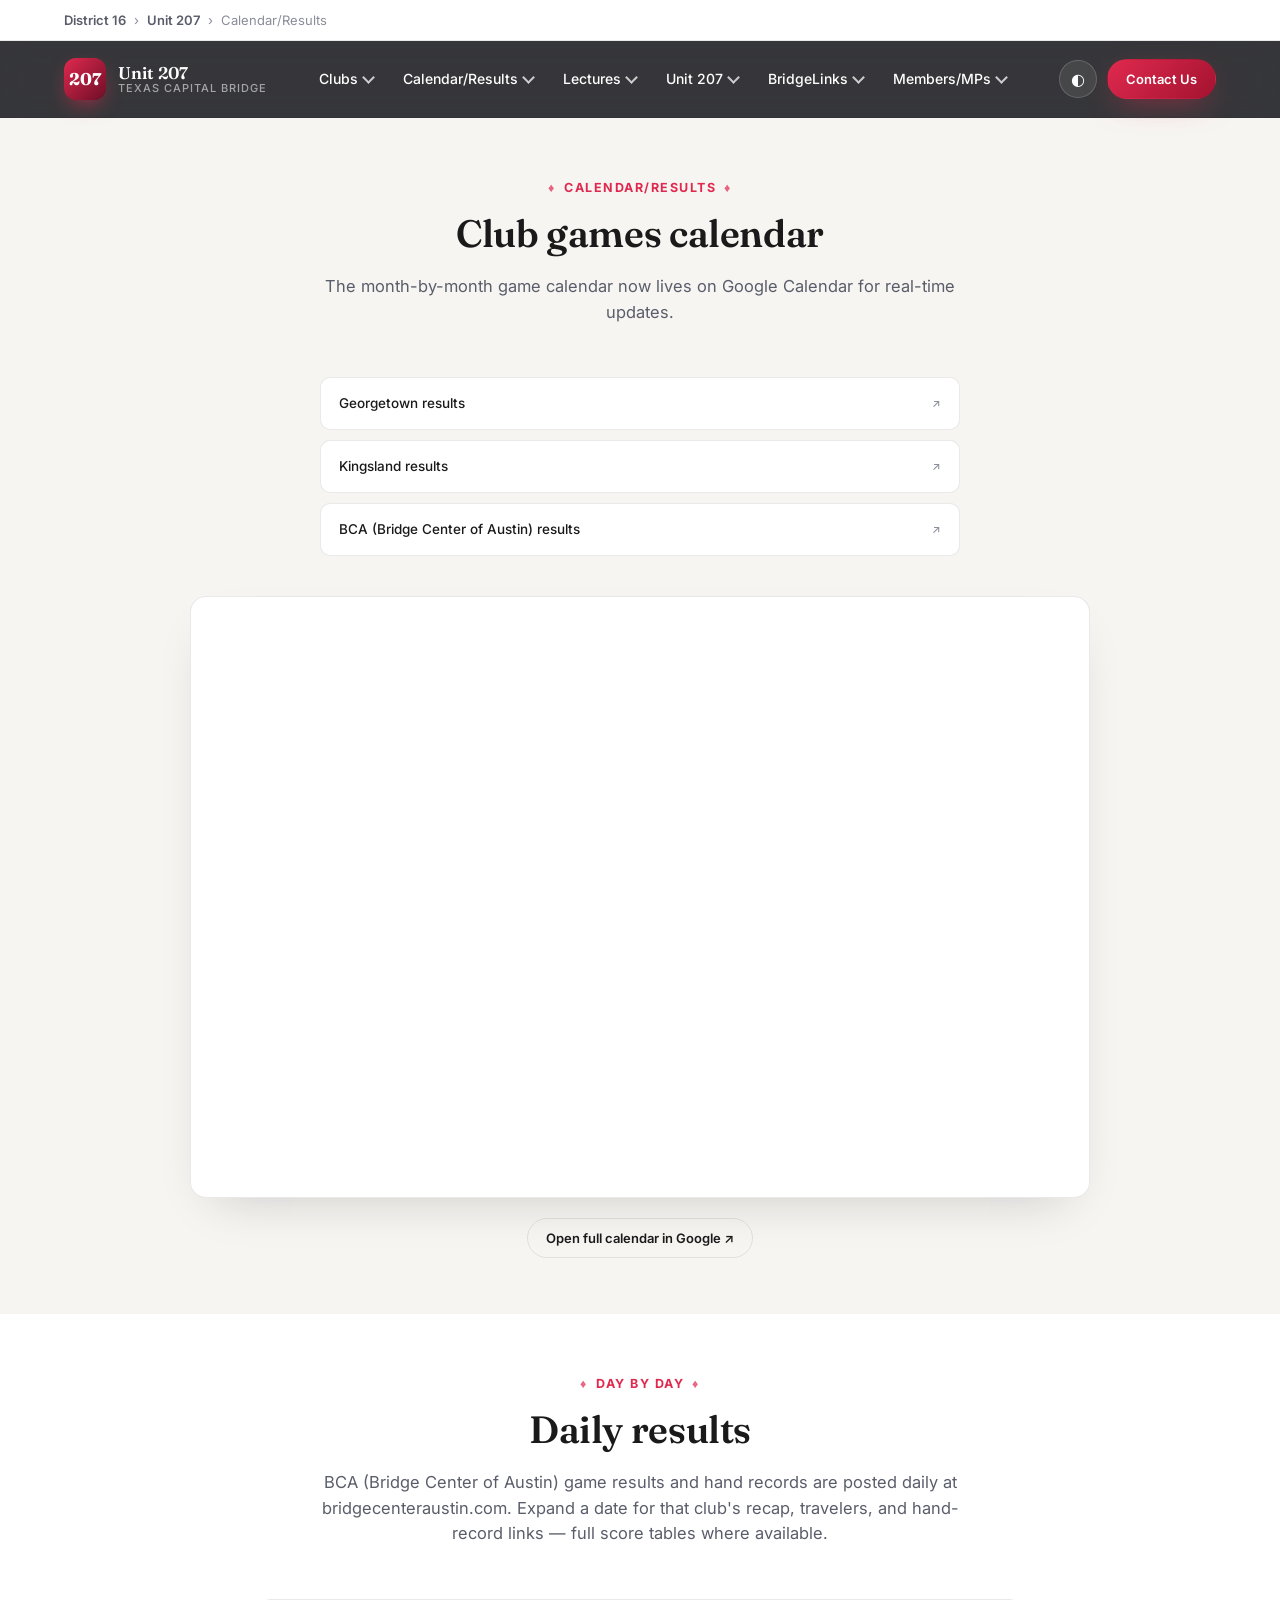
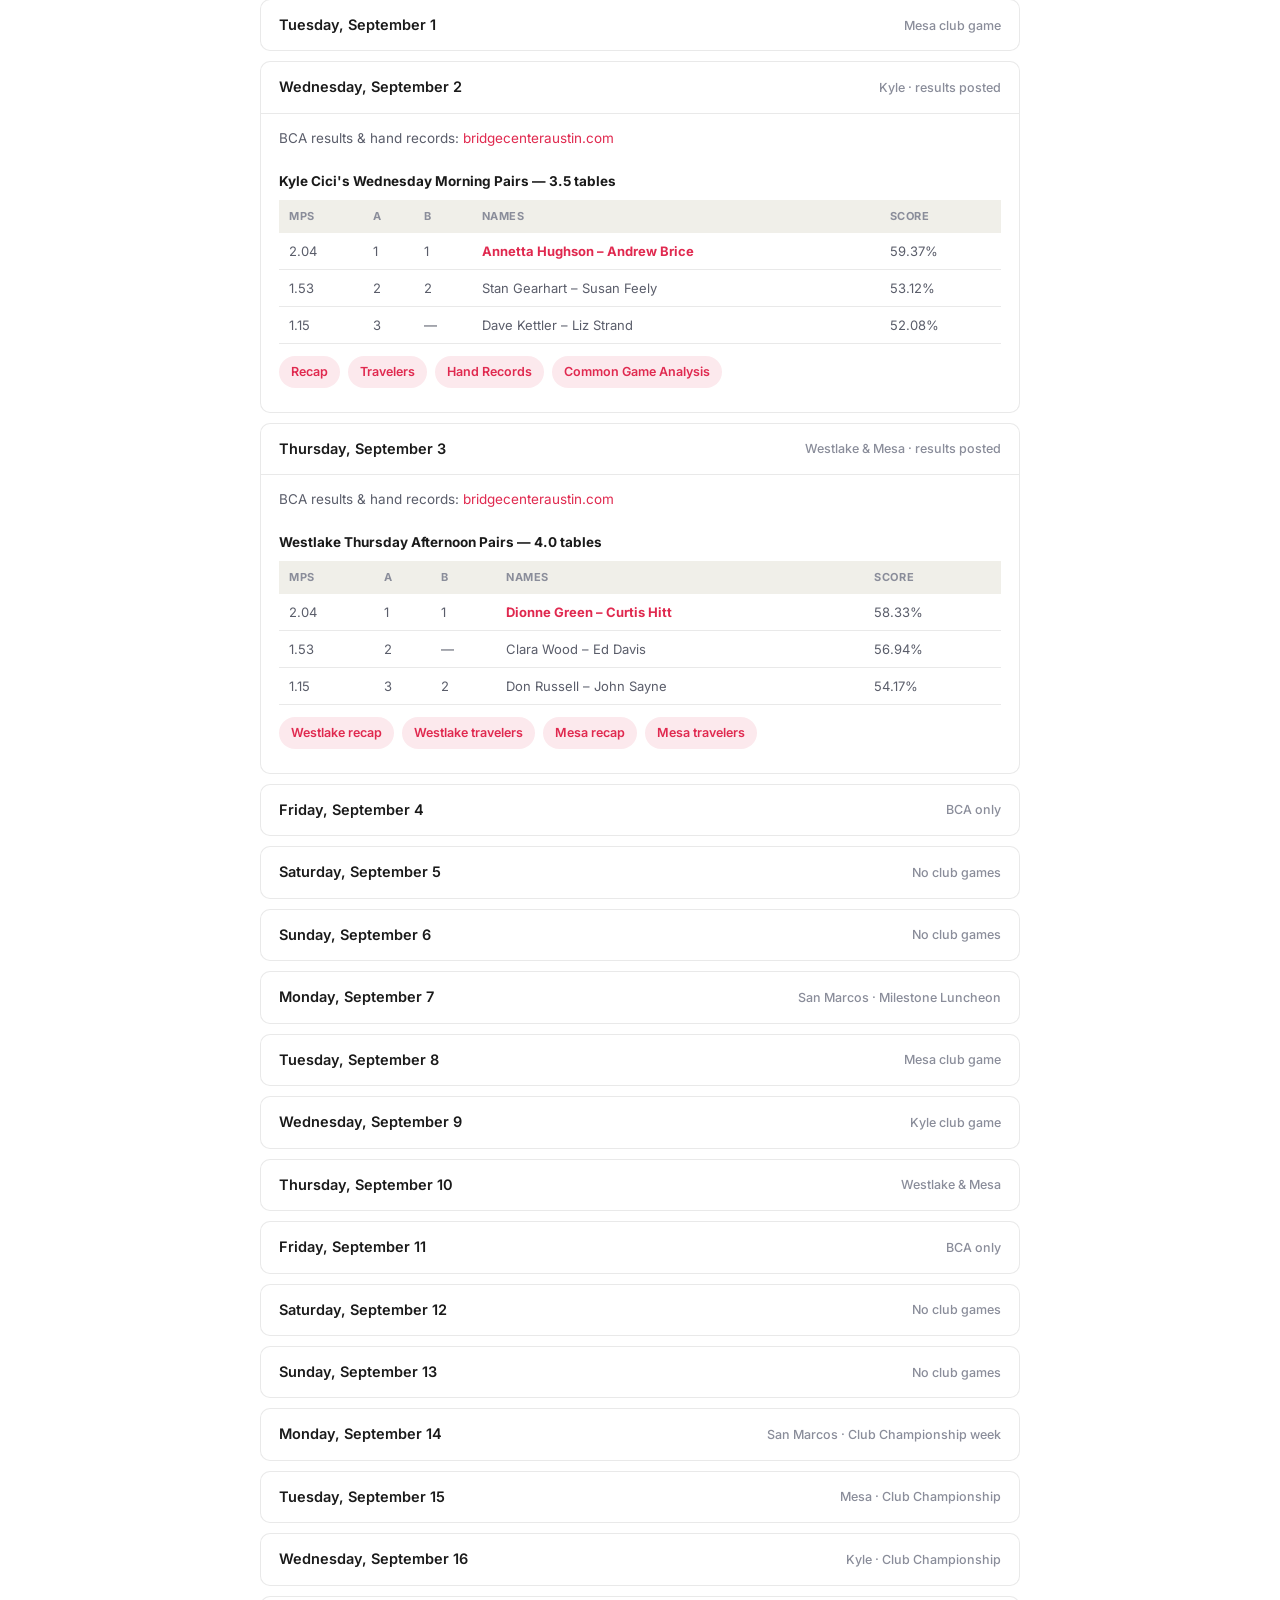
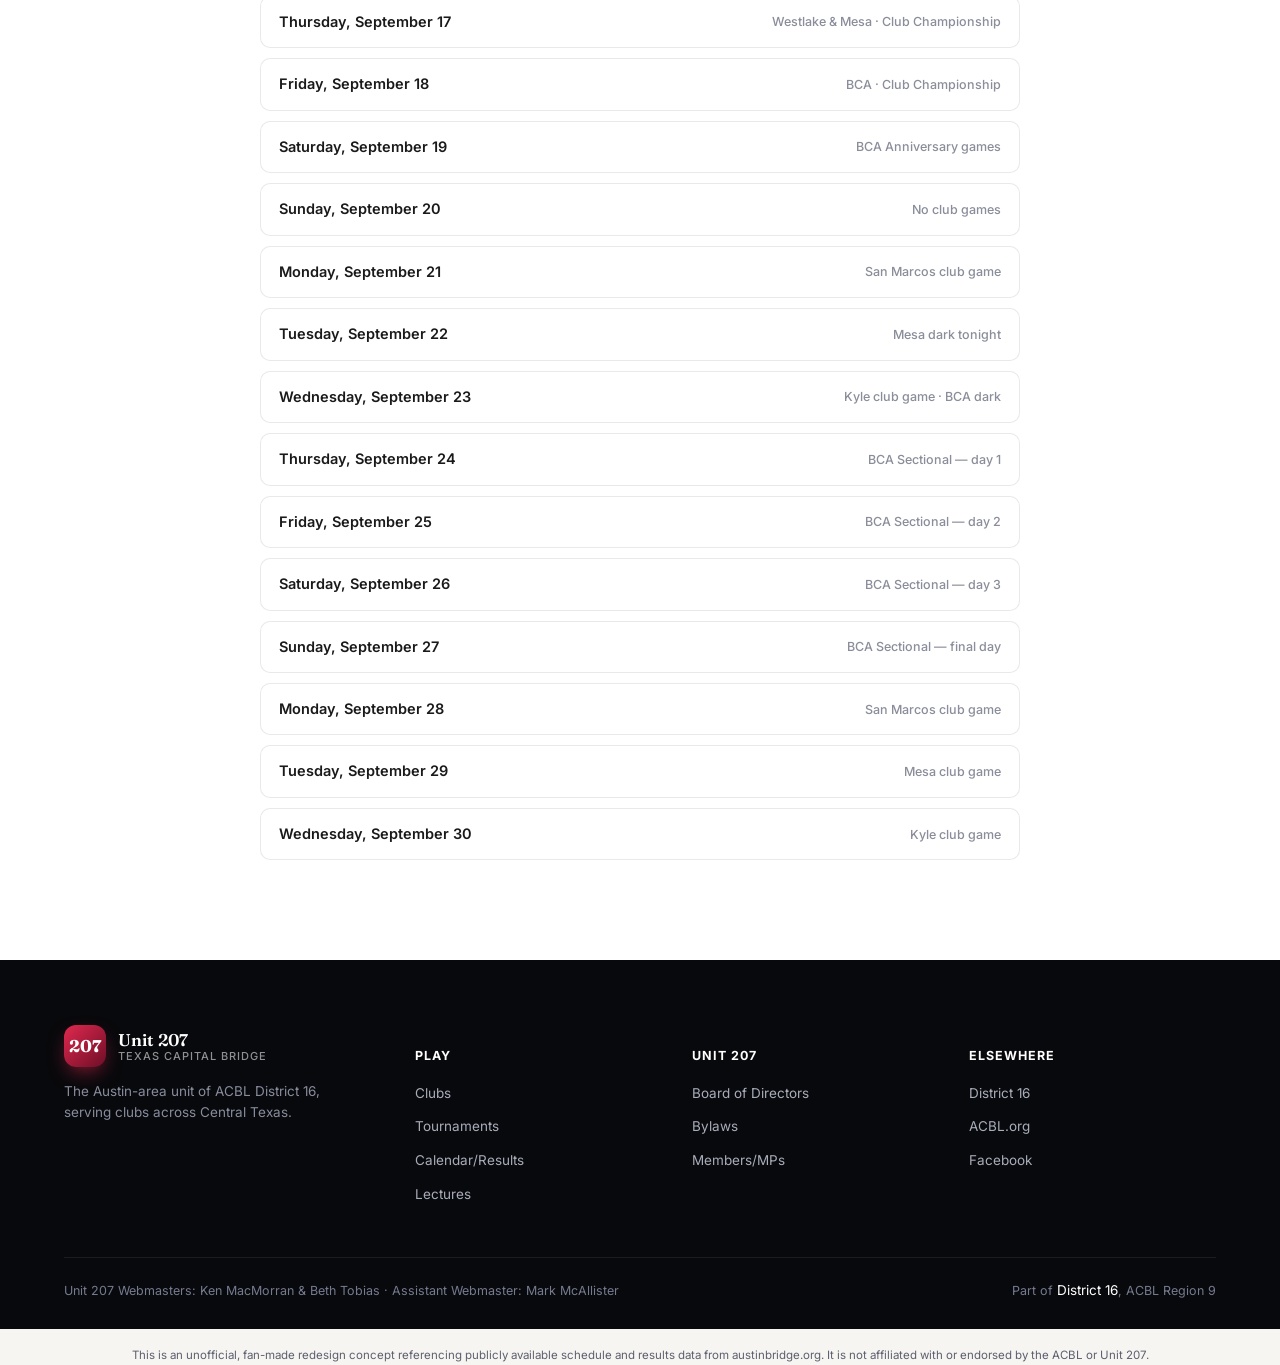
<file: u207/results.html>
<!DOCTYPE html>
<html lang="en">
<head>
<meta charset="UTF-8">
<meta name="viewport" content="width=device-width, initial-scale=1.0">
<title>September 2026 Calendar &amp; Results — Unit 207</title>
<meta name="description" content="Unit 207 (Texas Capital Bridge) club game calendar and results for September 2026.">
<link rel="preconnect" href="https://fonts.googleapis.com">
<link rel="preconnect" href="https://fonts.gstatic.com" crossorigin>
<link href="https://fonts.googleapis.com/css2?family=Fraunces:wght@500;600;700&family=Inter:wght@400;500;600;700&display=swap" rel="stylesheet">
<link rel="stylesheet" href="style.css">
</head>
<body>

<!-- ============ BREADCRUMB ============ -->
<div class="crumb">
  <div class="wrap">
    <a href="../index.html">District 16</a>
    <span>›</span>
    <a href="index.html">Unit 207</a>
    <span>›</span>
    <span>Calendar/Results</span>
  </div>
</div>

<!-- ============ HEADER / NAV ============ -->
<header class="site-header">
  <div class="wrap navbar">
    <a href="index.html" class="brand">
      <div class="mark">207</div>
      <div class="name">Unit 207<small>Texas Capital Bridge</small></div>
    </a>

    <nav class="main-nav" id="mainNav">
      <ul>
        <li>
          <a href="index.html#clubs">Clubs <i class="chev"></i></a>
          <div class="mega">
            <a href="http://www.bridgecenteraustin.com" target="_blank" rel="noopener">Bridge Center of Austin <span class="ext">↗</span></a>
            <a href="http://www.austinbridge.org/sbruce/clubs/georgetown.htm" target="_blank" rel="noopener">Georgetown <span class="ext">↗</span></a>
            <a href="http://www.austinbridge.org/sbruce/clubs/kingsland.htm" target="_blank" rel="noopener">Kingsland <span class="ext">↗</span></a>
            <a href="http://www.austinbridge.org/sbruce/clubs/kylebuda.htm" target="_blank" rel="noopener">Kyle <span class="ext">↗</span></a>
            <a href="http://www.austinbridge.org/sbruce/clubs/mesa.htm" target="_blank" rel="noopener">Mesa <span class="ext">↗</span></a>
            <a href="http://www.austinbridge.org/sbruce/clubs/sanmarcos.htm" target="_blank" rel="noopener">San Marcos <span class="ext">↗</span></a>
            <a href="http://www.austinbridge.org/sbruce/clubs/westlake.htm" target="_blank" rel="noopener">Westlake <span class="ext">↗</span></a>
          </div>
        </li>
        <li>
          <a href="results.html">Calendar/Results <i class="chev"></i></a>
          <div class="mega">
            <a href="results.html">Calendar/Results</a>
            <a href="https://www.bridgewebs.com/cgi-bin/bwon/bw.cgi?club=centeraustin&pid=display_past" target="_blank" rel="noopener">Bridge Center Results <span class="ext">↗</span></a>
            <a href="http://www.austinbridge.org/sbruce/results/results.html" target="_blank" rel="noopener">Older Results <span class="ext">↗</span></a>
            <a href="http://www.austinbridge.org/sbruce/tourney/TableofPriorResults.html" target="_blank" rel="noopener">Past Tournament Results <span class="ext">↗</span></a>
          </div>
        </li>
        <li>
          <a href="index.html#lectures">Lectures <i class="chev"></i></a>
          <div class="mega">
            <a href="http://www.austinbridge.org/sbruce/lecture/LectureHandouts.html" target="_blank" rel="noopener">Intermediate-Advanced Lectures <span class="ext">↗</span></a>
            <a href="http://www.austinbridge.org/sbruce/lecture/NILectureHandouts.html" target="_blank" rel="noopener">Novice-Intermediate Lectures <span class="ext">↗</span></a>
            <a href="https://drive.google.com/file/d/1yG4dEmWFKJtsICCSz9P8--N_mU0ZpJ8q/view" target="_blank" rel="noopener">District Lectures <span class="ext">↗</span></a>
          </div>
        </li>
        <li>
          <a href="index.html#board">Unit 207 <i class="chev"></i></a>
          <div class="mega">
            <a href="http://www.austinbridge.org/officers2026.html" target="_blank" rel="noopener">Board of Directors <span class="ext">↗</span></a>
            <a href="http://www.austinbridge.org/sbruce/bylaws/Bylaws_02-2025.pdf" target="_blank" rel="noopener">Bylaws <span class="ext">↗</span></a>
            <a href="http://www.austinbridge.org/sbruce/boardroles/RolesAndResponsibilities190501.htm" target="_blank" rel="noopener">Board Roles &amp; Responsibilities <span class="ext">↗</span></a>
            <a href="http://www.austinbridge.org/sbruce/minutes/2026boardminutes.html" target="_blank" rel="noopener">Board Minutes <span class="ext">↗</span></a>
            <a href="http://www.austinbridge.org/sbruce/boardroles/UNIT%20207%20Conflict%20of%20Interest%20Policy%2014Jan2021.pdf" target="_blank" rel="noopener">Conflict of Interest Policy <span class="ext">↗</span></a>
            <a href="http://www.austinbridge.org/sbruce/hotlinks/FreePlayPolicy7.pdf" target="_blank" rel="noopener">Free Play Policy <span class="ext">↗</span></a>
            <a href="http://www.austinbridge.org/sbruce/misc/UNIT207GAMEDIRECTORS.pdf" target="_blank" rel="noopener">Game Directors <span class="ext">↗</span></a>
            <a href="http://www.austinbridge.org/sbruce/boardroles/Tournament%20Chair%20Flyer%20Guidelines.pdf" target="_blank" rel="noopener">Tournament Chair Flyer Guidelines <span class="ext">↗</span></a>
          </div>
        </li>
        <li>
          <a href="index.html#links">BridgeLinks <i class="chev"></i></a>
          <div class="mega">
            <a href="http://www.bridgecenteraustin.com" target="_blank" rel="noopener">Bridge Center of Austin <span class="ext">↗</span></a>
            <a href="https://www.acbl.org/" target="_blank" rel="noopener">ACBL <span class="ext">↗</span></a>
            <a href="../index.html">District 16</a>
            <a href="http://www.rpbridge.net/" target="_blank" rel="noopener">Pavlicek Home Page <span class="ext">↗</span></a>
            <a href="http://www.playbridge.com/" target="_blank" rel="noopener">Generate Hands <span class="ext">↗</span></a>
          </div>
        </li>
        <li>
          <a href="index.html#members">Members/MPs <i class="chev"></i></a>
          <div class="mega">
            <a href="http://www.austinbridge.org/sbruce/masterpoints/CurrentMPList.pdf" target="_blank" rel="noopener">Grand Total Masterpoints <span class="ext">↗</span></a>
            <a href="http://www.austinbridge.org/sbruce/milestones/milestones.htm" target="_blank" rel="noopener">Milestones <span class="ext">↗</span></a>
            <a href="http://www.austinbridge.org/sbruce/album/playershome.htm" target="_blank" rel="noopener">Photo Gallery <span class="ext">↗</span></a>
            <a href="http://www.austinbridge.org/sbruce/contacts/MembersToPublish.html" target="_blank" rel="noopener">Unit Contact List <span class="ext">↗</span></a>
            <a href="http://web2.acbl.org/As400/mpraces/unit/2026/ac207.htm" target="_blank" rel="noopener">Ace of Clubs <span class="ext">↗</span></a>
            <a href="http://web2.acbl.org/As400/mpraces/unit/2026/mm207.htm" target="_blank" rel="noopener">Mini-McKenney <span class="ext">↗</span></a>
          </div>
        </li>
      </ul>
    </nav>

    <div class="nav-actions">
      <button class="theme-toggle" id="themeToggle" aria-label="Toggle theme">◐</button>
      <a href="mailto:ken.macmorran@gmail.com" class="btn btn-primary btn-sm">Contact Us</a>
      <button class="hamburger" id="hamburger" aria-label="Menu"><span></span><span></span><span></span></button>
    </div>
  </div>
</header>

<!-- ============ MOBILE NAV ============ -->
<nav class="mobile-nav" id="mobileNav">
  <details>
    <summary>Clubs</summary>
    <div class="sub-list">
      <a href="http://www.bridgecenteraustin.com" target="_blank" rel="noopener">Bridge Center of Austin</a>
      <a href="http://www.austinbridge.org/sbruce/clubs/georgetown.htm" target="_blank" rel="noopener">Georgetown</a>
      <a href="http://www.austinbridge.org/sbruce/clubs/kingsland.htm" target="_blank" rel="noopener">Kingsland</a>
      <a href="http://www.austinbridge.org/sbruce/clubs/kylebuda.htm" target="_blank" rel="noopener">Kyle</a>
      <a href="http://www.austinbridge.org/sbruce/clubs/mesa.htm" target="_blank" rel="noopener">Mesa</a>
      <a href="http://www.austinbridge.org/sbruce/clubs/sanmarcos.htm" target="_blank" rel="noopener">San Marcos</a>
      <a href="http://www.austinbridge.org/sbruce/clubs/westlake.htm" target="_blank" rel="noopener">Westlake</a>
    </div>
  </details>
  <details open>
    <summary>Calendar/Results</summary>
    <div class="sub-list">
      <a href="results.html">Calendar/Results</a>
      <a href="https://www.bridgewebs.com/cgi-bin/bwon/bw.cgi?club=centeraustin&pid=display_past" target="_blank" rel="noopener">Bridge Center Results</a>
      <a href="http://www.austinbridge.org/sbruce/results/results.html" target="_blank" rel="noopener">Older Results</a>
      <a href="http://www.austinbridge.org/sbruce/tourney/TableofPriorResults.html" target="_blank" rel="noopener">Past Tournament Results</a>
    </div>
  </details>
  <details>
    <summary>Lectures</summary>
    <div class="sub-list">
      <a href="http://www.austinbridge.org/sbruce/lecture/LectureHandouts.html" target="_blank" rel="noopener">Intermediate-Advanced Lectures</a>
      <a href="http://www.austinbridge.org/sbruce/lecture/NILectureHandouts.html" target="_blank" rel="noopener">Novice-Intermediate Lectures</a>
      <a href="https://drive.google.com/file/d/1yG4dEmWFKJtsICCSz9P8--N_mU0ZpJ8q/view" target="_blank" rel="noopener">District Lectures</a>
    </div>
  </details>
  <details>
    <summary>Unit 207</summary>
    <div class="sub-list">
      <a href="http://www.austinbridge.org/officers2026.html" target="_blank" rel="noopener">Board of Directors</a>
      <a href="http://www.austinbridge.org/sbruce/bylaws/Bylaws_02-2025.pdf" target="_blank" rel="noopener">Bylaws</a>
      <a href="http://www.austinbridge.org/sbruce/minutes/2026boardminutes.html" target="_blank" rel="noopener">Board Minutes</a>
    </div>
  </details>
  <details>
    <summary>BridgeLinks</summary>
    <div class="sub-list">
      <a href="../index.html">District 16</a>
      <a href="https://www.acbl.org/" target="_blank" rel="noopener">ACBL</a>
    </div>
  </details>
  <details>
    <summary>Members/MPs</summary>
    <div class="sub-list">
      <a href="http://web2.acbl.org/As400/mpraces/unit/2026/ac207.htm" target="_blank" rel="noopener">Ace of Clubs</a>
      <a href="http://web2.acbl.org/As400/mpraces/unit/2026/mm207.htm" target="_blank" rel="noopener">Mini-McKenney</a>
    </div>
  </details>
</nav>

<main id="top">

  <section style="padding-top:56px; padding-bottom:0;">
    <div class="wrap">
      <div class="section-head reveal">
        <div class="eyebrow">Calendar/Results</div>
        <h2>Club games calendar</h2>
        <p>The month-by-month game calendar now lives on Google Calendar for real-time updates.</p>
      </div>

      <div class="club-notes reveal">
        <a class="tile" href="https://www.bridgewebs.com/georgetowntexas/" target="_blank" rel="noopener">Georgetown results <span class="ext">↗</span></a>
        <a class="tile" href="http://www.austinbridge.org/sbruce/clubs/kingsland.htm" target="_blank" rel="noopener">Kingsland results <span class="ext">↗</span></a>
        <a class="tile" href="https://www.bridgewebs.com/cgi-bin/bwor/bw.cgi?club=centeraustin&pid=display_home" target="_blank" rel="noopener">BCA (Bridge Center of Austin) results <span class="ext">↗</span></a>
      </div>

      <div class="cal-embed reveal">
        <iframe
          src="https://calendar.google.com/calendar/embed?src=jessie.lee.tx%40gmail.com&ctz=America%2FChicago&mode=MONTH&showTitle=0&showPrint=0&showTabs=0&showCalendars=0&showTz=0"
          style="border:0" width="100%" height="600" frameborder="0" scrolling="no"
          title="Unit 207 Google Calendar — current month">
        </iframe>
      </div>
      <div style="text-align:center; margin-bottom:56px;">
        <a class="btn btn-ghost btn-sm" href="https://calendar.google.com/calendar/u/0?cid=amVzc2llLmxlZS50eEBnbWFpbC5jb20" target="_blank" rel="noopener">Open full calendar in Google ↗</a>
      </div>
    </div>
  </section>

  <!-- ============ DAILY RESULTS ============ -->
  <section class="alt" style="padding-top:56px;">
    <div class="wrap">
      <div class="section-head reveal">
        <div class="eyebrow">Day by Day</div>
        <h2>Daily results</h2>
        <p>BCA (Bridge Center of Austin) game results and hand records are posted daily at bridgecenteraustin.com. Expand a date for that club's recap, travelers, and hand-record links — full score tables where available.</p>
      </div>

      <div class="day-list">

        <details class="day-acc reveal">
          <summary>Tuesday, September 1 <span class="d">Mesa club game</span></summary>
          <div class="day-body">
            <p>BCA results &amp; hand records: <a href="http://www.bridgecenteraustin.com" target="_blank" rel="noopener" style="color:var(--crimson);">bridgecenteraustin.com</a></p>
            <div class="linklist">
              <a href="https://www.austinbridge.org/sbruce/results/26/09/260901E.HTM" target="_blank" rel="noopener">Mesa recap</a>
              <a href="https://www.austinbridge.org/sbruce/results/26/09/260901E.TXT" target="_blank" rel="noopener">Mesa travelers</a>
            </div>
          </div>
        </details>

        <details class="day-acc reveal" open>
          <summary>Wednesday, September 2 <span class="d">Kyle · results posted</span></summary>
          <div class="day-body">
            <p>BCA results &amp; hand records: <a href="http://www.bridgecenteraustin.com" target="_blank" rel="noopener" style="color:var(--crimson);">bridgecenteraustin.com</a></p>
            <div style="overflow-x:auto;">
            <table class="score-table">
              <caption>Kyle Cici's Wednesday Morning Pairs — 3.5 tables</caption>
              <tr><th>MPs</th><th>A</th><th>B</th><th>Names</th><th>Score</th></tr>
              <tr><td>2.04</td><td>1</td><td>1</td><td class="win">Annetta Hughson – Andrew Brice</td><td>59.37%</td></tr>
              <tr><td>1.53</td><td>2</td><td>2</td><td>Stan Gearhart – Susan Feely</td><td>53.12%</td></tr>
              <tr><td>1.15</td><td>3</td><td>—</td><td>Dave Kettler – Liz Strand</td><td>52.08%</td></tr>
            </table>
            </div>
            <div class="linklist">
              <a href="https://www.austinbridge.org/sbruce/results/26/09/260902KM.HTM" target="_blank" rel="noopener">Recap</a>
              <a href="https://www.austinbridge.org/sbruce/results/26/09/260902KM.TXT" target="_blank" rel="noopener">Travelers</a>
              <a href="https://www.austinbridge.org/sbruce/results/26/09/260902HandRecord.pdf" target="_blank" rel="noopener">Hand Records</a>
              <a href="http://thecommongame.com/ClubWebHost/258947/260902.L4CA.M.html" target="_blank" rel="noopener">Common Game Analysis</a>
            </div>
          </div>
        </details>

        <details class="day-acc reveal" open>
          <summary>Thursday, September 3 <span class="d">Westlake &amp; Mesa · results posted</span></summary>
          <div class="day-body">
            <p>BCA results &amp; hand records: <a href="http://www.bridgecenteraustin.com" target="_blank" rel="noopener" style="color:var(--crimson);">bridgecenteraustin.com</a></p>
            <div style="overflow-x:auto;">
            <table class="score-table">
              <caption>Westlake Thursday Afternoon Pairs — 4.0 tables</caption>
              <tr><th>MPs</th><th>A</th><th>B</th><th>Names</th><th>Score</th></tr>
              <tr><td>2.04</td><td>1</td><td>1</td><td class="win">Dionne Green – Curtis Hitt</td><td>58.33%</td></tr>
              <tr><td>1.53</td><td>2</td><td>—</td><td>Clara Wood – Ed Davis</td><td>56.94%</td></tr>
              <tr><td>1.15</td><td>3</td><td>2</td><td>Don Russell – John Sayne</td><td>54.17%</td></tr>
            </table>
            </div>
            <div class="linklist">
              <a href="https://www.austinbridge.org/sbruce/results/26/09/260903A.HTM" target="_blank" rel="noopener">Westlake recap</a>
              <a href="https://www.austinbridge.org/sbruce/results/26/09/260903A.TXT" target="_blank" rel="noopener">Westlake travelers</a>
              <a href="https://www.austinbridge.org/sbruce/results/26/09/260903E.HTM" target="_blank" rel="noopener">Mesa recap</a>
              <a href="https://www.austinbridge.org/sbruce/results/26/09/260903E.TXT" target="_blank" rel="noopener">Mesa travelers</a>
            </div>
          </div>
        </details>

        <details class="day-acc reveal">
          <summary>Friday, September 4 <span class="d">BCA only</span></summary>
          <div class="day-body"><p>BCA results &amp; hand records: <a href="http://www.bridgecenteraustin.com" target="_blank" rel="noopener" style="color:var(--crimson);">bridgecenteraustin.com</a></p></div>
        </details>
        <details class="day-acc reveal">
          <summary>Saturday, September 5 <span class="d">No club games</span></summary>
          <div class="day-body"><p>BCA results &amp; hand records: <a href="http://www.bridgecenteraustin.com" target="_blank" rel="noopener" style="color:var(--crimson);">bridgecenteraustin.com</a></p></div>
        </details>
        <details class="day-acc reveal">
          <summary>Sunday, September 6 <span class="d">No club games</span></summary>
          <div class="day-body"><p>BCA results &amp; hand records: <a href="http://www.bridgecenteraustin.com" target="_blank" rel="noopener" style="color:var(--crimson);">bridgecenteraustin.com</a></p></div>
        </details>

        <details class="day-acc reveal">
          <summary>Monday, September 7 <span class="d">San Marcos · Milestone Luncheon</span></summary>
          <div class="day-body">
            <p>BCA results &amp; hand records: <a href="http://www.bridgecenteraustin.com" target="_blank" rel="noopener" style="color:var(--crimson);">bridgecenteraustin.com</a></p>
            <div class="linklist">
              <a href="https://www.austinbridge.org/sbruce/results/26/09/260907SM.HTM" target="_blank" rel="noopener">Recap</a>
              <a href="https://www.austinbridge.org/sbruce/results/26/09/260907SM.TXT" target="_blank" rel="noopener">Travelers</a>
              <a href="https://tcgcloud.bridgefinesse.com/PDF/260907HandRecord.pdf" target="_blank" rel="noopener">Hand Records</a>
              <a href="http://thecommongame.com/ClubWebHost/258947/260907.L4CA.M.html" target="_blank" rel="noopener">Common Game Analysis</a>
            </div>
          </div>
        </details>

        <details class="day-acc reveal">
          <summary>Tuesday, September 8 <span class="d">Mesa club game</span></summary>
          <div class="day-body">
            <p>BCA results &amp; hand records: <a href="http://www.bridgecenteraustin.com" target="_blank" rel="noopener" style="color:var(--crimson);">bridgecenteraustin.com</a></p>
            <div class="linklist">
              <a href="https://www.austinbridge.org/sbruce/results/26/09/260908E.HTM" target="_blank" rel="noopener">Mesa recap</a>
              <a href="https://www.austinbridge.org/sbruce/results/26/09/260908E.TXT" target="_blank" rel="noopener">Mesa travelers</a>
            </div>
          </div>
        </details>

        <details class="day-acc reveal">
          <summary>Wednesday, September 9 <span class="d">Kyle club game</span></summary>
          <div class="day-body">
            <p>BCA results &amp; hand records: <a href="http://www.bridgecenteraustin.com" target="_blank" rel="noopener" style="color:var(--crimson);">bridgecenteraustin.com</a></p>
            <div class="linklist">
              <a href="https://www.austinbridge.org/sbruce/results/26/09/260909KM.HTM" target="_blank" rel="noopener">Recap</a>
              <a href="https://www.austinbridge.org/sbruce/results/26/09/260909KM.TXT" target="_blank" rel="noopener">Travelers</a>
              <a href="https://www.austinbridge.org/sbruce/results/26/09/260909HandRecord.pdf" target="_blank" rel="noopener">Hand Records</a>
              <a href="http://thecommongame.com/ClubWebHost/258947/260909.L4CA.M.html" target="_blank" rel="noopener">Common Game Analysis</a>
            </div>
          </div>
        </details>

        <details class="day-acc reveal">
          <summary>Thursday, September 10 <span class="d">Westlake &amp; Mesa</span></summary>
          <div class="day-body">
            <p>BCA results &amp; hand records: <a href="http://www.bridgecenteraustin.com" target="_blank" rel="noopener" style="color:var(--crimson);">bridgecenteraustin.com</a></p>
            <div class="linklist">
              <a href="https://www.austinbridge.org/sbruce/results/26/09/260910A.HTM" target="_blank" rel="noopener">Westlake recap</a>
              <a href="https://www.austinbridge.org/sbruce/results/26/09/260910A.TXT" target="_blank" rel="noopener">Westlake travelers</a>
              <a href="https://www.austinbridge.org/sbruce/results/26/09/260910E.HTM" target="_blank" rel="noopener">Mesa recap</a>
              <a href="https://www.austinbridge.org/sbruce/results/26/09/260910E.TXT" target="_blank" rel="noopener">Mesa travelers</a>
            </div>
          </div>
        </details>

        <details class="day-acc reveal">
          <summary>Friday, September 11 <span class="d">BCA only</span></summary>
          <div class="day-body"><p>BCA results &amp; hand records: <a href="http://www.bridgecenteraustin.com" target="_blank" rel="noopener" style="color:var(--crimson);">bridgecenteraustin.com</a></p></div>
        </details>
        <details class="day-acc reveal">
          <summary>Saturday, September 12 <span class="d">No club games</span></summary>
          <div class="day-body"><p>BCA results &amp; hand records: <a href="http://www.bridgecenteraustin.com" target="_blank" rel="noopener" style="color:var(--crimson);">bridgecenteraustin.com</a></p></div>
        </details>
        <details class="day-acc reveal">
          <summary>Sunday, September 13 <span class="d">No club games</span></summary>
          <div class="day-body"><p>BCA results &amp; hand records: <a href="http://www.bridgecenteraustin.com" target="_blank" rel="noopener" style="color:var(--crimson);">bridgecenteraustin.com</a></p></div>
        </details>

        <details class="day-acc reveal">
          <summary>Monday, September 14 <span class="d">San Marcos · Club Championship week</span></summary>
          <div class="day-body">
            <p>BCA results &amp; hand records: <a href="http://www.bridgecenteraustin.com" target="_blank" rel="noopener" style="color:var(--crimson);">bridgecenteraustin.com</a></p>
            <div class="linklist">
              <a href="https://www.austinbridge.org/sbruce/results/26/09/260914SM.HTM" target="_blank" rel="noopener">Recap</a>
              <a href="https://www.austinbridge.org/sbruce/results/26/09/260914SM.TXT" target="_blank" rel="noopener">Travelers</a>
              <a href="https://tcgcloud.bridgefinesse.com/PDF/260914HandRecord.pdf" target="_blank" rel="noopener">Hand Records</a>
              <a href="http://thecommongame.com/ClubWebHost/258947/260914.L4CA.M.html" target="_blank" rel="noopener">Common Game Analysis</a>
            </div>
          </div>
        </details>

        <details class="day-acc reveal">
          <summary>Tuesday, September 15 <span class="d">Mesa · Club Championship</span></summary>
          <div class="day-body">
            <p>BCA results &amp; hand records: <a href="http://www.bridgecenteraustin.com" target="_blank" rel="noopener" style="color:var(--crimson);">bridgecenteraustin.com</a></p>
            <div class="linklist">
              <a href="https://www.austinbridge.org/sbruce/results/26/09/260915E.HTM" target="_blank" rel="noopener">Mesa recap</a>
              <a href="https://www.austinbridge.org/sbruce/results/26/09/260915E.TXT" target="_blank" rel="noopener">Mesa travelers</a>
            </div>
          </div>
        </details>

        <details class="day-acc reveal">
          <summary>Wednesday, September 16 <span class="d">Kyle · Club Championship</span></summary>
          <div class="day-body">
            <p>BCA results &amp; hand records: <a href="http://www.bridgecenteraustin.com" target="_blank" rel="noopener" style="color:var(--crimson);">bridgecenteraustin.com</a></p>
            <div class="linklist">
              <a href="https://www.austinbridge.org/sbruce/results/26/09/260916KM.HTM" target="_blank" rel="noopener">Recap</a>
              <a href="https://www.austinbridge.org/sbruce/results/26/09/260916KM.TXT" target="_blank" rel="noopener">Travelers</a>
              <a href="https://www.austinbridge.org/sbruce/results/26/09/260916HandRecord.pdf" target="_blank" rel="noopener">Hand Records</a>
              <a href="http://thecommongame.com/ClubWebHost/258947/260916.L4CA.M.html" target="_blank" rel="noopener">Common Game Analysis</a>
            </div>
          </div>
        </details>

        <details class="day-acc reveal">
          <summary>Thursday, September 17 <span class="d">Westlake &amp; Mesa · Club Championship</span></summary>
          <div class="day-body">
            <p>BCA results &amp; hand records: <a href="http://www.bridgecenteraustin.com" target="_blank" rel="noopener" style="color:var(--crimson);">bridgecenteraustin.com</a></p>
            <div class="linklist">
              <a href="https://www.austinbridge.org/sbruce/results/26/09/260917A.HTM" target="_blank" rel="noopener">Westlake recap</a>
              <a href="https://www.austinbridge.org/sbruce/results/26/09/260917A.TXT" target="_blank" rel="noopener">Westlake travelers</a>
              <a href="https://www.austinbridge.org/sbruce/results/26/09/260917E.HTM" target="_blank" rel="noopener">Mesa recap</a>
              <a href="https://www.austinbridge.org/sbruce/results/26/09/260917E.TXT" target="_blank" rel="noopener">Mesa travelers</a>
            </div>
          </div>
        </details>

        <details class="day-acc reveal">
          <summary>Friday, September 18 <span class="d">BCA · Club Championship</span></summary>
          <div class="day-body"><p>BCA results &amp; hand records: <a href="http://www.bridgecenteraustin.com" target="_blank" rel="noopener" style="color:var(--crimson);">bridgecenteraustin.com</a></p></div>
        </details>
        <details class="day-acc reveal">
          <summary>Saturday, September 19 <span class="d">BCA Anniversary games</span></summary>
          <div class="day-body"><p>BCA results &amp; hand records: <a href="http://www.bridgecenteraustin.com" target="_blank" rel="noopener" style="color:var(--crimson);">bridgecenteraustin.com</a></p></div>
        </details>
        <details class="day-acc reveal">
          <summary>Sunday, September 20 <span class="d">No club games</span></summary>
          <div class="day-body"><p>BCA results &amp; hand records: <a href="http://www.bridgecenteraustin.com" target="_blank" rel="noopener" style="color:var(--crimson);">bridgecenteraustin.com</a></p></div>
        </details>

        <details class="day-acc reveal">
          <summary>Monday, September 21 <span class="d">San Marcos club game</span></summary>
          <div class="day-body">
            <p>BCA results &amp; hand records: <a href="http://www.bridgecenteraustin.com" target="_blank" rel="noopener" style="color:var(--crimson);">bridgecenteraustin.com</a></p>
            <div class="linklist">
              <a href="https://www.austinbridge.org/sbruce/results/26/09/260921SM.HTM" target="_blank" rel="noopener">Recap</a>
              <a href="https://www.austinbridge.org/sbruce/results/26/09/260921SM.TXT" target="_blank" rel="noopener">Travelers</a>
              <a href="https://tcgcloud.bridgefinesse.com/PDF/260921HandRecord.pdf" target="_blank" rel="noopener">Hand Records</a>
              <a href="http://thecommongame.com/ClubWebHost/258947/260921.L4CA.M.html" target="_blank" rel="noopener">Common Game Analysis</a>
            </div>
          </div>
        </details>

        <details class="day-acc reveal">
          <summary>Tuesday, September 22 <span class="d">Mesa dark tonight</span></summary>
          <div class="day-body">
            <p>BCA results &amp; hand records: <a href="http://www.bridgecenteraustin.com" target="_blank" rel="noopener" style="color:var(--crimson);">bridgecenteraustin.com</a></p>
            <div class="linklist">
              <a href="https://www.austinbridge.org/sbruce/results/26/09/260922E.HTM" target="_blank" rel="noopener">Mesa recap</a>
              <a href="https://www.austinbridge.org/sbruce/results/26/09/260922E.TXT" target="_blank" rel="noopener">Mesa travelers</a>
            </div>
          </div>
        </details>

        <details class="day-acc reveal">
          <summary>Wednesday, September 23 <span class="d">Kyle club game · BCA dark</span></summary>
          <div class="day-body">
            <p>BCA results &amp; hand records: <a href="http://www.bridgecenteraustin.com" target="_blank" rel="noopener" style="color:var(--crimson);">bridgecenteraustin.com</a></p>
            <div class="linklist">
              <a href="https://www.austinbridge.org/sbruce/results/26/09/260923KM.HTM" target="_blank" rel="noopener">Recap</a>
              <a href="https://www.austinbridge.org/sbruce/results/26/09/260923KM.TXT" target="_blank" rel="noopener">Travelers</a>
              <a href="https://www.austinbridge.org/sbruce/results/26/09/260923HandRecord.pdf" target="_blank" rel="noopener">Hand Records</a>
              <a href="http://thecommongame.com/ClubWebHost/258947/260923.L4CA.M.html" target="_blank" rel="noopener">Common Game Analysis</a>
            </div>
          </div>
        </details>

        <details class="day-acc reveal">
          <summary>Thursday, September 24 <span class="d">BCA Sectional — day 1</span></summary>
          <div class="day-body"><p>BCA results &amp; hand records: <a href="http://www.bridgecenteraustin.com" target="_blank" rel="noopener" style="color:var(--crimson);">bridgecenteraustin.com</a></p></div>
        </details>
        <details class="day-acc reveal">
          <summary>Friday, September 25 <span class="d">BCA Sectional — day 2</span></summary>
          <div class="day-body"><p>BCA results &amp; hand records: <a href="http://www.bridgecenteraustin.com" target="_blank" rel="noopener" style="color:var(--crimson);">bridgecenteraustin.com</a></p></div>
        </details>
        <details class="day-acc reveal">
          <summary>Saturday, September 26 <span class="d">BCA Sectional — day 3</span></summary>
          <div class="day-body"><p>BCA results &amp; hand records: <a href="http://www.bridgecenteraustin.com" target="_blank" rel="noopener" style="color:var(--crimson);">bridgecenteraustin.com</a></p></div>
        </details>
        <details class="day-acc reveal">
          <summary>Sunday, September 27 <span class="d">BCA Sectional — final day</span></summary>
          <div class="day-body"><p>BCA results &amp; hand records: <a href="http://www.bridgecenteraustin.com" target="_blank" rel="noopener" style="color:var(--crimson);">bridgecenteraustin.com</a></p></div>
        </details>

        <details class="day-acc reveal">
          <summary>Monday, September 28 <span class="d">San Marcos club game</span></summary>
          <div class="day-body">
            <p>BCA results &amp; hand records: <a href="http://www.bridgecenteraustin.com" target="_blank" rel="noopener" style="color:var(--crimson);">bridgecenteraustin.com</a></p>
            <div class="linklist">
              <a href="https://www.austinbridge.org/sbruce/results/26/09/260928SM.HTM" target="_blank" rel="noopener">Recap</a>
              <a href="https://www.austinbridge.org/sbruce/results/26/09/260928SM.TXT" target="_blank" rel="noopener">Travelers</a>
              <a href="https://tcgcloud.bridgefinesse.com/PDF/260928HandRecord.pdf" target="_blank" rel="noopener">Hand Records</a>
              <a href="http://thecommongame.com/ClubWebHost/258947/260928.L4CA.M.html" target="_blank" rel="noopener">Common Game Analysis</a>
            </div>
          </div>
        </details>

        <details class="day-acc reveal">
          <summary>Tuesday, September 29 <span class="d">Mesa club game</span></summary>
          <div class="day-body">
            <p>BCA results &amp; hand records: <a href="http://www.bridgecenteraustin.com" target="_blank" rel="noopener" style="color:var(--crimson);">bridgecenteraustin.com</a></p>
            <div class="linklist">
              <a href="https://www.austinbridge.org/sbruce/results/26/09/260929E.HTM" target="_blank" rel="noopener">Mesa recap</a>
              <a href="https://www.austinbridge.org/sbruce/results/26/09/260929E.TXT" target="_blank" rel="noopener">Mesa travelers</a>
            </div>
          </div>
        </details>

        <details class="day-acc reveal">
          <summary>Wednesday, September 30 <span class="d">Kyle club game</span></summary>
          <div class="day-body">
            <p>BCA results &amp; hand records: <a href="http://www.bridgecenteraustin.com" target="_blank" rel="noopener" style="color:var(--crimson);">bridgecenteraustin.com</a></p>
            <div class="linklist">
              <a href="https://www.austinbridge.org/sbruce/results/26/09/260930KM.HTM" target="_blank" rel="noopener">Recap</a>
              <a href="https://www.austinbridge.org/sbruce/results/26/09/260930KM.TXT" target="_blank" rel="noopener">Travelers</a>
              <a href="https://tcgcloud.bridgefinesse.com/PDF/260930HandRecord.pdf" target="_blank" rel="noopener">Hand Records</a>
              <a href="http://thecommongame.com/ClubWebHost/258947/260930.L4CA.M.html" target="_blank" rel="noopener">Common Game Analysis</a>
            </div>
          </div>
        </details>

      </div>
    </div>
  </section>

</main>

<!-- ============ FOOTER ============ -->
<footer>
  <div class="wrap">
    <div class="foot-grid">
      <div class="foot-brand">
        <a href="index.html" class="brand" style="margin-bottom:14px;">
          <div class="mark">207</div>
          <div class="name" style="color:#fff;">Unit 207<small>Texas Capital Bridge</small></div>
        </a>
        <p>The Austin-area unit of ACBL District 16, serving clubs across Central Texas.</p>
      </div>
      <div>
        <h5>Play</h5>
        <ul>
          <li><a href="index.html#clubs">Clubs</a></li>
          <li><a href="index.html#events">Tournaments</a></li>
          <li><a href="results.html">Calendar/Results</a></li>
          <li><a href="index.html#lectures">Lectures</a></li>
        </ul>
      </div>
      <div>
        <h5>Unit 207</h5>
        <ul>
          <li><a href="index.html#board">Board of Directors</a></li>
          <li><a href="http://www.austinbridge.org/sbruce/bylaws/Bylaws_02-2025.pdf" target="_blank" rel="noopener">Bylaws</a></li>
          <li><a href="index.html#members">Members/MPs</a></li>
        </ul>
      </div>
      <div>
        <h5>Elsewhere</h5>
        <ul>
          <li><a href="../index.html">District 16</a></li>
          <li><a href="https://www.acbl.org/" target="_blank" rel="noopener">ACBL.org</a></li>
          <li><a href="https://www.facebook.com/groups/361538851957494" target="_blank" rel="noopener">Facebook</a></li>
        </ul>
      </div>
    </div>
    <div class="foot-bottom">
      <span>Unit 207 Webmasters: Ken MacMorran &amp; Beth Tobias · Assistant Webmaster: Mark McAllister</span>
      <span>Part of <a href="../index.html" style="color:#fff;">District 16</a>, ACBL Region 9</span>
    </div>
  </div>
</footer>
<p class="disclaimer">This is an unofficial, fan-made redesign concept referencing publicly available schedule and results data from austinbridge.org. It is not affiliated with or endorsed by the ACBL or Unit 207.</p>

<button class="to-top" id="toTop" aria-label="Back to top">↑</button>

<script src="script.js"></script>
</body>
</html>
</file>
<file: u207/style.css>
/* ============================================================
   Unit 207 — Texas Capital Bridge (Austin) — Redesign Concept
   A sub-site of District 16, styled to echo austinbridge.org's
   crimson / dark navbar palette, modernized.
   ============================================================ */

:root{
  --bg: #0c0d12;
  --bg-alt: #121319;
  --surface: #191b23;
  --surface-2: #20232d;
  --border: rgba(255,255,255,0.08);
  --text: #f3f2ee;
  --text-muted: #a6aab8;
  --text-faint: #6f7386;
  --crimson: #e0294f;
  --crimson-dim: #a3132f;
  --cream: #f3dfa0;
  --green: #33a866;
  --radius: 16px;
  --radius-sm: 10px;
  --shadow: 0 20px 50px -20px rgba(0,0,0,0.65);
  --maxw: 1200px;
  --nav-h: 76px;
}

@media (prefers-color-scheme: light){
  :root:not([data-theme="dark"]){
    --bg: #f6f5f2;
    --bg-alt: #ffffff;
    --surface: #ffffff;
    --surface-2: #f0efe9;
    --border: rgba(20,20,20,0.09);
    --text: #1a1a1a;
    --text-muted: #5a5d6a;
    --text-faint: #8a8d9a;
    --shadow: 0 20px 50px -25px rgba(20,20,20,0.22);
  }
}
:root[data-theme="light"]{
  --bg: #f6f5f2;
  --bg-alt: #ffffff;
  --surface: #ffffff;
  --surface-2: #f0efe9;
  --border: rgba(20,20,20,0.09);
  --text: #1a1a1a;
  --text-muted: #5a5d6a;
  --text-faint: #8a8d9a;
  --shadow: 0 20px 50px -25px rgba(20,20,20,0.22);
}

*,*::before,*::after{ box-sizing:border-box; }
html{ scroll-behavior:smooth; scroll-padding-top: calc(var(--nav-h) + 46px); }
body{
  margin:0; background:var(--bg); color:var(--text);
  font-family:'Inter',-apple-system,BlinkMacSystemFont,'Segoe UI',sans-serif;
  line-height:1.55; -webkit-font-smoothing:antialiased;
}
h1,h2,h3,h4{ font-family:'Fraunces',Georgia,serif; font-weight:600; line-height:1.15; margin:0 0 .5em; letter-spacing:-.01em; }
p{ margin:0 0 1em; color:var(--text-muted); }
a{ color:inherit; text-decoration:none; }
img{ max-width:100%; display:block; }
ul{ list-style:none; margin:0; padding:0; }
.wrap{ max-width:var(--maxw); margin:0 auto; padding:0 24px; }
section{ padding:90px 0; }
.section-head{ text-align:center; max-width:640px; margin:0 auto 52px; }
.eyebrow{
  display:inline-flex; align-items:center; gap:8px; font-size:12.5px; font-weight:700;
  letter-spacing:.12em; text-transform:uppercase; color:var(--crimson); margin-bottom:14px;
}
.eyebrow::before,.eyebrow::after{ content:"♦"; opacity:.7; }
.section-head h2{ font-size:clamp(26px,4vw,38px); }
.section-head p{ font-size:16.5px; }

/* ---------- Breadcrumb ---------- */
.crumb{ background:var(--bg-alt); border-bottom:1px solid var(--border); font-size:13px; }
.crumb .wrap{ display:flex; align-items:center; gap:8px; padding:10px 24px; color:var(--text-faint); }
.crumb a{ color:var(--text-muted); font-weight:600; }
.crumb a:hover{ color:var(--crimson); }

/* ---------- Buttons ---------- */
.btn{ display:inline-flex; align-items:center; justify-content:center; gap:8px; padding:13px 26px; border-radius:999px; font-weight:600; font-size:14.5px; border:1px solid transparent; cursor:pointer; transition:all .2s ease; white-space:nowrap; }
.btn-primary{ background:linear-gradient(135deg,var(--crimson),var(--crimson-dim)); color:#fff; box-shadow:0 10px 30px -10px rgba(224,41,79,.6); }
.btn-primary:hover{ transform:translateY(-2px); box-shadow:0 16px 34px -10px rgba(224,41,79,.75); }
.btn-ghost{ background:transparent; color:var(--text); border-color:var(--border); }
.btn-ghost:hover{ background:var(--surface-2); border-color:transparent; }
.btn-sm{ padding:9px 18px; font-size:13px; }

/* ---------- Nav ---------- */
header.site-header{
  position:sticky; top:0; z-index:100; background:rgba(12,13,18,0.82);
  backdrop-filter:blur(14px) saturate(140%); border-bottom:1px solid var(--border);
}
.navbar{ display:flex; align-items:center; justify-content:space-between; height:var(--nav-h); gap:24px; }
.brand{ display:flex; align-items:center; gap:12px; flex-shrink:0; }
.brand .mark{
  width:42px; height:42px; border-radius:12px; background:linear-gradient(135deg,var(--crimson),#6e0e26);
  display:flex; align-items:center; justify-content:center; color:#fff; font-family:'Fraunces',serif;
  font-weight:700; font-size:17px; box-shadow:0 8px 20px -6px rgba(224,41,79,.7);
}
.brand .name{ font-family:'Fraunces',serif; font-weight:600; font-size:17px; line-height:1.1; color:#fff; }
.brand .name small{ display:block; font-family:'Inter',sans-serif; font-weight:500; font-size:11px; letter-spacing:.09em; color:rgba(255,255,255,.55); text-transform:uppercase; }

.main-nav{ display:flex; align-items:center; gap:2px; flex:1; justify-content:center; }
.main-nav>ul{ display:flex; align-items:center; gap:2px; }
.main-nav>ul>li{ position:relative; }
.main-nav>ul>li>a{ display:flex; align-items:center; gap:6px; padding:10px 14px; border-radius:999px; font-size:14px; font-weight:500; color:#fff; transition:all .15s; }
.main-nav>ul>li>a:hover, .main-nav>ul>li.open>a{ color:#fff; background:rgba(255,255,255,.12); }
.main-nav .chev{ width:9px; height:9px; border-right:2px solid currentColor; border-bottom:2px solid currentColor; transform:rotate(45deg); margin-top:-3px; opacity:.75; transition:transform .2s; }
.main-nav li.open .chev{ transform:rotate(225deg); margin-top:3px; }

.mega{
  position:absolute; top:calc(100% + 10px); left:50%; transform:translateX(-50%) translateY(6px);
  min-width:230px; background:var(--surface); border:1px solid var(--border); border-radius:var(--radius);
  box-shadow:var(--shadow); padding:10px; opacity:0; visibility:hidden; transition:all .18s ease; z-index:50;
}
.main-nav li.open .mega{ opacity:1; visibility:visible; transform:translateX(-50%) translateY(0); }
.mega a{ display:flex; align-items:center; justify-content:space-between; gap:10px; padding:10px 14px; border-radius:var(--radius-sm); font-size:13.5px; color:var(--text-muted); }
.mega a:hover{ background:var(--surface-2); color:var(--text); }
.mega a .ext{ font-size:10px; color:var(--text-faint); }

.nav-actions{ display:flex; align-items:center; gap:10px; flex-shrink:0; }
.theme-toggle{ width:38px; height:38px; border-radius:50%; border:1px solid rgba(255,255,255,.18); background:rgba(255,255,255,.08); display:flex; align-items:center; justify-content:center; cursor:pointer; color:#fff; font-size:16px; }
.hamburger{ display:none; width:42px; height:42px; border-radius:10px; border:1px solid rgba(255,255,255,.18); background:rgba(255,255,255,.08); cursor:pointer; }
.hamburger span{ display:block; width:18px; height:2px; background:#fff; margin:4px auto; border-radius:2px; }

/* ---------- Mobile nav ---------- */
.mobile-nav{ position:fixed; inset:var(--nav-h) 0 0 0; background:var(--bg); z-index:90; transform:translateX(100%); transition:transform .28s ease; overflow-y:auto; padding:20px 24px 60px; }
.mobile-nav.open{ transform:translateX(0); }
.mobile-nav details{ border-bottom:1px solid var(--border); padding:6px 0; }
.mobile-nav summary{ list-style:none; display:flex; justify-content:space-between; align-items:center; padding:12px 4px; font-weight:600; cursor:pointer; }
.mobile-nav summary::-webkit-details-marker{ display:none; }
.mobile-nav .sub-list{ padding:4px 4px 12px 12px; }
.mobile-nav .sub-list a{ display:block; padding:9px 0; color:var(--text-muted); font-size:14.5px; }

/* ---------- Hero ---------- */
.hero{ position:relative; min-height:64vh; display:flex; align-items:flex-end; overflow:hidden; }
.hero .bg{ position:absolute; inset:0; z-index:0; }
.hero .bg img{ width:100%; height:100%; object-fit:cover; }
.hero .bg::after{ content:""; position:absolute; inset:0; background:linear-gradient(180deg, rgba(12,13,18,.15) 0%, rgba(12,13,18,.55) 55%, rgba(12,13,18,.96) 100%); }
.hero-inner{ position:relative; z-index:1; width:100%; padding: 70px 0 56px; text-align:center; }
.hero-badge{ display:inline-flex; align-items:center; gap:8px; padding:7px 16px; border-radius:999px; background:rgba(255,255,255,.08); border:1px solid rgba(255,255,255,.18); font-size:13px; color:#e9e9ee; margin-bottom:24px; backdrop-filter:blur(6px); }
.hero-badge .dot{ width:7px; height:7px; border-radius:50%; background:var(--green); box-shadow:0 0 0 4px rgba(51,168,102,.22); }
.hero h1{ font-size:clamp(32px,5.6vw,58px); max-width:800px; margin:0 auto 16px; color:#fff; }
.hero h1 em{ font-style:normal; color:var(--crimson); }
.hero .lede{ font-size:17px; max-width:580px; margin:0 auto 32px; color:#d7d8e0; }
.hero-cta{ display:flex; justify-content:center; gap:14px; flex-wrap:wrap; }

/* ---------- Grids / Cards ---------- */
.grid{ display:grid; gap:20px; }
.grid-6{ grid-template-columns:repeat(6,1fr); }
.grid-4{ grid-template-columns:repeat(4,1fr); }
.grid-3{ grid-template-columns:repeat(3,1fr); }
.grid-2{ grid-template-columns:repeat(2,1fr); }
@media (max-width:1080px){ .grid-6{ grid-template-columns:repeat(4,1fr); } }
@media (max-width:900px){ .grid-4,.grid-6{ grid-template-columns:repeat(3,1fr); } }
@media (max-width:680px){ .grid-3,.grid-4,.grid-6{ grid-template-columns:repeat(2,1fr); } }
@media (max-width:420px){ .grid-2,.grid-3,.grid-4,.grid-6{ grid-template-columns:1fr; } }

.hotlink{ background:var(--surface); border:1px solid var(--border); border-radius:var(--radius-sm); overflow:hidden; text-align:center; transition:all .18s ease; }
.hotlink:hover{ transform:translateY(-4px); border-color:rgba(224,41,79,.4); box-shadow:var(--shadow); }
.hotlink .thumb{ aspect-ratio:2/1; background:var(--surface-2); overflow:hidden; }
.hotlink .thumb img{ width:100%; height:100%; object-fit:cover; }
.hotlink span{ display:block; padding:10px 8px; font-size:13px; font-weight:600; }

.card{ background:var(--surface); border:1px solid var(--border); border-radius:var(--radius); overflow:hidden; transition:all .2s ease; display:flex; flex-direction:column; }
.card:hover{ transform:translateY(-4px); box-shadow:var(--shadow); border-color:rgba(224,41,79,.35); }
.card .thumb{ aspect-ratio:16/10; background:var(--surface-2); overflow:hidden; }
.card .thumb img{ width:100%; height:100%; object-fit:cover; transition:transform .4s ease; }
.card:hover .thumb img{ transform:scale(1.06); }
.card .body{ padding:18px 20px 20px; flex:1; display:flex; flex-direction:column; }
.card .tag{ font-size:11px; font-weight:700; letter-spacing:.08em; text-transform:uppercase; color:var(--crimson); margin-bottom:6px; }
.card h3{ font-size:17px; margin-bottom:6px; }
.card p{ font-size:14px; flex:1; }
.card .go{ font-size:13px; font-weight:600; color:var(--crimson); display:inline-flex; align-items:center; gap:6px; margin-top:12px; }

.tile{ background:var(--surface); border:1px solid var(--border); border-radius:var(--radius-sm); padding:15px 18px; display:flex; align-items:center; justify-content:space-between; gap:10px; font-size:14.5px; font-weight:500; transition:all .18s; }
.tile:hover{ background:var(--surface-2); border-color:rgba(224,41,79,.4); transform:translateX(3px); }
.tile .ext{ color:var(--text-faint); font-size:11px; }

.category-block{ background:var(--bg-alt); border:1px solid var(--border); border-radius:20px; padding:32px; }
.category-block .cat-head{ display:flex; align-items:center; gap:14px; margin-bottom:20px; }
.category-block .cat-icon{ width:44px; height:44px; border-radius:12px; background:linear-gradient(135deg, rgba(224,41,79,.22), rgba(243,223,160,.18)); display:flex; align-items:center; justify-content:center; font-size:19px; flex-shrink:0; }
.category-block h3{ font-size:19px; margin:0; }
.category-block .cat-sub{ font-size:12.5px; color:var(--text-faint); margin:2px 0 0; }

.person{ background:var(--surface); border:1px solid var(--border); border-radius:var(--radius); padding:24px; text-align:center; }
.person .avatar{ width:76px; height:76px; border-radius:50%; margin:0 auto 14px; background:linear-gradient(135deg,var(--crimson),var(--cream)); display:flex; align-items:center; justify-content:center; color:#1a1a1a; font-family:'Fraunces',serif; font-size:22px; font-weight:700; }
.person h4{ font-size:15px; margin-bottom:2px; }
.person .role{ color:var(--crimson); font-size:12.5px; font-weight:600; }

.alt{ background:var(--bg-alt); }

/* ---------- Footer ---------- */
footer{ background:#08090c; border-top:1px solid var(--border); padding:64px 0 28px; color:#a9adba; }
:root[data-theme="light"] footer{ background:#15161c; color:#c7cad4; }
footer .foot-grid{ display:grid; grid-template-columns:1.3fr repeat(3,1fr); gap:30px; margin-bottom:42px; }
@media (max-width:900px){ footer .foot-grid{ grid-template-columns:repeat(2,1fr); } }
@media (max-width:560px){ footer .foot-grid{ grid-template-columns:1fr; } }
footer h5{ color:#fff; font-size:12.5px; text-transform:uppercase; letter-spacing:.08em; margin-bottom:14px; }
footer ul li{ margin-bottom:9px; }
footer a{ color:#a9adba; font-size:13.5px; transition:color .15s; }
footer a:hover{ color:#fff; }
footer .foot-brand p{ color:#888c9c; font-size:13.5px; max-width:280px; }
.foot-bottom{ border-top:1px solid rgba(255,255,255,.08); padding-top:22px; display:flex; justify-content:space-between; align-items:center; flex-wrap:wrap; gap:12px; font-size:12.5px; color:#767a8f; }
.disclaimer{ max-width:var(--maxw); margin:18px auto 0; padding:0 24px; font-size:11.5px; color:#5c5f6e; text-align:center; }

.to-top{ position:fixed; right:22px; bottom:22px; width:46px; height:46px; border-radius:50%; background:var(--crimson); color:#fff; display:flex; align-items:center; justify-content:center; font-size:18px; box-shadow:0 10px 25px -8px rgba(224,41,79,.7); opacity:0; pointer-events:none; transform:translateY(10px); transition:all .25s; z-index:80; border:none; cursor:pointer; }
.to-top.show{ opacity:1; pointer-events:auto; transform:translateY(0); }

.reveal{ opacity:0; transform:translateY(18px); transition:opacity .6s ease, transform .6s ease; }
.reveal.in{ opacity:1; transform:translateY(0); }

/* ======================================================================
   ORIENTATION-AWARE LAYOUT
   These rules key off the actual device/browser orientation (not just
   viewport width), so the page rearranges when you rotate a tablet or
   phone rather than only reacting to width breakpoints.
   ====================================================================== */

/* Narrow nav collapses to hamburger below this width regardless of orientation */
@media (max-width:1080px){
  .main-nav{ display:none; }
  .hamburger{ display:block; }
}

/* PORTRAIT: taller-than-wide — stack for readability, prioritize vertical scroll */
@media (orientation:portrait){
  .hero{ min-height:74vh; align-items:center; text-align:center; }
  .hero-inner{ padding:56px 0 40px; }
  .grid-6{ grid-template-columns:repeat(3,1fr); }
  .grid-4{ grid-template-columns:repeat(2,1fr); }
  .category-block{ padding:26px 22px; }
  footer .foot-grid{ grid-template-columns:repeat(2,1fr); }
}
@media (orientation:portrait) and (max-width:480px){
  .grid-6,.grid-3{ grid-template-columns:repeat(2,1fr); }
  section{ padding:64px 0; }
}

/* LANDSCAPE: wider-than-tall — favor horizontal density, shrink vertical chrome */
@media (orientation:landscape){
  .hero{ min-height:88vh; }
  .grid-6{ grid-template-columns:repeat(6,1fr); }
}
/* Short landscape screens (phones rotated) — vertical space is precious */
@media (orientation:landscape) and (max-height:520px){
  :root{ --nav-h:60px; }
  .hero{ min-height:100vh; }
  .hero-inner{ padding:36px 0 26px; }
  .hero h1{ font-size:clamp(24px,5vw,36px); margin-bottom:10px; }
  .hero .lede{ font-size:14.5px; margin-bottom:20px; }
  .hero-badge{ margin-bottom:14px; }
  section{ padding:52px 0; }
  .section-head{ margin-bottom:34px; }
  .grid-6{ grid-template-columns:repeat(6,1fr); }
  .grid-4{ grid-template-columns:repeat(4,1fr); }
}
/* Landscape tablets get one extra column of breathing room vs the width-only rule */
@media (orientation:landscape) and (min-width:700px) and (max-width:1080px){
  .grid-4{ grid-template-columns:repeat(4,1fr); }
  .grid-6{ grid-template-columns:repeat(6,1fr); }
}

/* ======================================================================
   CALENDAR / RESULTS PAGE
   ====================================================================== */
.month-nav{ display:flex; align-items:center; justify-content:center; gap:16px; margin-bottom:36px; flex-wrap:wrap; }
.month-nav a{ display:flex; align-items:center; gap:8px; padding:10px 18px; border-radius:999px; background:var(--surface); border:1px solid var(--border); font-size:13.5px; font-weight:600; color:var(--text-muted); transition:all .18s; }
.month-nav a:hover{ color:var(--text); border-color:rgba(224,41,79,.4); }
.month-nav .current{ font-family:'Fraunces',serif; font-size:20px; color:var(--text); padding:0 6px; }

.club-notes{ display:grid; gap:10px; max-width:640px; margin:0 auto 40px; }
.club-notes .tile{ font-size:13.5px; }

.cal-embed{ max-width:900px; margin:0 auto 20px; border-radius:var(--radius); overflow:hidden; border:1px solid var(--border); box-shadow:var(--shadow); background:#fff; }
.cal-embed iframe{ display:block; width:100%; height:600px; border:0; }
@media (max-width:600px){ .cal-embed iframe{ height:460px; } }
@media (orientation:landscape) and (max-height:520px){ .cal-embed iframe{ height:340px; } }

.legend{ display:flex; flex-wrap:wrap; justify-content:center; gap:10px; margin-bottom:40px; }
.legend .lg{ display:flex; align-items:center; gap:7px; font-size:12.5px; color:var(--text-muted); background:var(--surface); border:1px solid var(--border); padding:6px 12px; border-radius:999px; }
.legend .sw{ width:11px; height:11px; border-radius:3px; flex-shrink:0; }

.cal-grid{ display:grid; grid-template-columns:repeat(7,1fr); gap:8px; margin-bottom:56px; }
.cal-head{ text-align:center; font-size:11.5px; font-weight:700; letter-spacing:.08em; text-transform:uppercase; color:var(--text-faint); padding-bottom:6px; }
.cal-cell{ background:var(--surface); border:1px solid var(--border); border-radius:12px; min-height:108px; padding:8px; display:flex; flex-direction:column; gap:5px; }
.cal-cell.empty{ background:transparent; border-color:transparent; }
.cal-cell .daynum{ font-family:'Fraunces',serif; font-size:14px; font-weight:600; margin-bottom:2px; }
.game-chip{ font-size:10.5px; line-height:1.35; padding:4px 6px; border-radius:6px; background:var(--surface-2); color:var(--text); }
.gc-fund{ background:rgba(190,190,190,.28); }
.gc-champ{ background:rgba(80,200,120,.22); color:var(--text); }
.gc-sect{ background:rgba(186,85,211,.28); }
.gc-none{ background:rgba(140,140,60,.28); font-weight:600; }
.gc-cancel{ background:rgba(224,41,79,.18); color:var(--crimson); font-weight:600; text-decoration:line-through; }

@media (max-width:820px){
  .cal-grid{ grid-template-columns:repeat(7,1fr); gap:5px; }
  .cal-cell{ min-height:auto; padding:6px 4px; }
  .game-chip{ font-size:9.5px; padding:3px 4px; }
}
@media (orientation:portrait) and (max-width:600px){
  .cal-grid{ grid-template-columns:repeat(7,1fr); }
  .cal-head{ font-size:9.5px; }
}

.day-list{ max-width:760px; margin:0 auto; }
.day-acc{ border:1px solid var(--border); border-radius:var(--radius-sm); background:var(--surface); margin-bottom:10px; overflow:hidden; }
.day-acc summary{ list-style:none; display:flex; justify-content:space-between; align-items:center; padding:14px 18px; font-weight:600; font-size:14.5px; cursor:pointer; }
.day-acc summary::-webkit-details-marker{ display:none; }
.day-acc summary .d{ color:var(--text-faint); font-weight:500; font-size:12.5px; }
.day-acc .day-body{ padding:0 18px 18px; border-top:1px solid var(--border); }
.day-acc .day-body p{ font-size:13.5px; margin:14px 0 10px; }
.day-acc .linklist{ display:flex; flex-wrap:wrap; gap:8px; margin-bottom:6px; }
.day-acc .linklist a{ font-size:12.5px; font-weight:600; color:var(--crimson); background:rgba(224,41,79,.1); padding:6px 12px; border-radius:999px; }
.day-acc .linklist a:hover{ background:rgba(224,41,79,.2); }

.score-table{ width:100%; border-collapse:collapse; margin:12px 0; font-size:13px; }
.score-table caption{ text-align:left; font-weight:700; padding-bottom:8px; color:var(--text); font-size:13.5px; }
.score-table th{ text-align:left; background:var(--surface-2); padding:8px 10px; font-size:11px; text-transform:uppercase; letter-spacing:.05em; color:var(--text-faint); }
.score-table td{ padding:8px 10px; border-bottom:1px solid var(--border); color:var(--text-muted); }
.score-table tr:first-child td{ color:var(--text); font-weight:600; }
.score-table .win{ color:var(--crimson); font-weight:700; }
</file>
